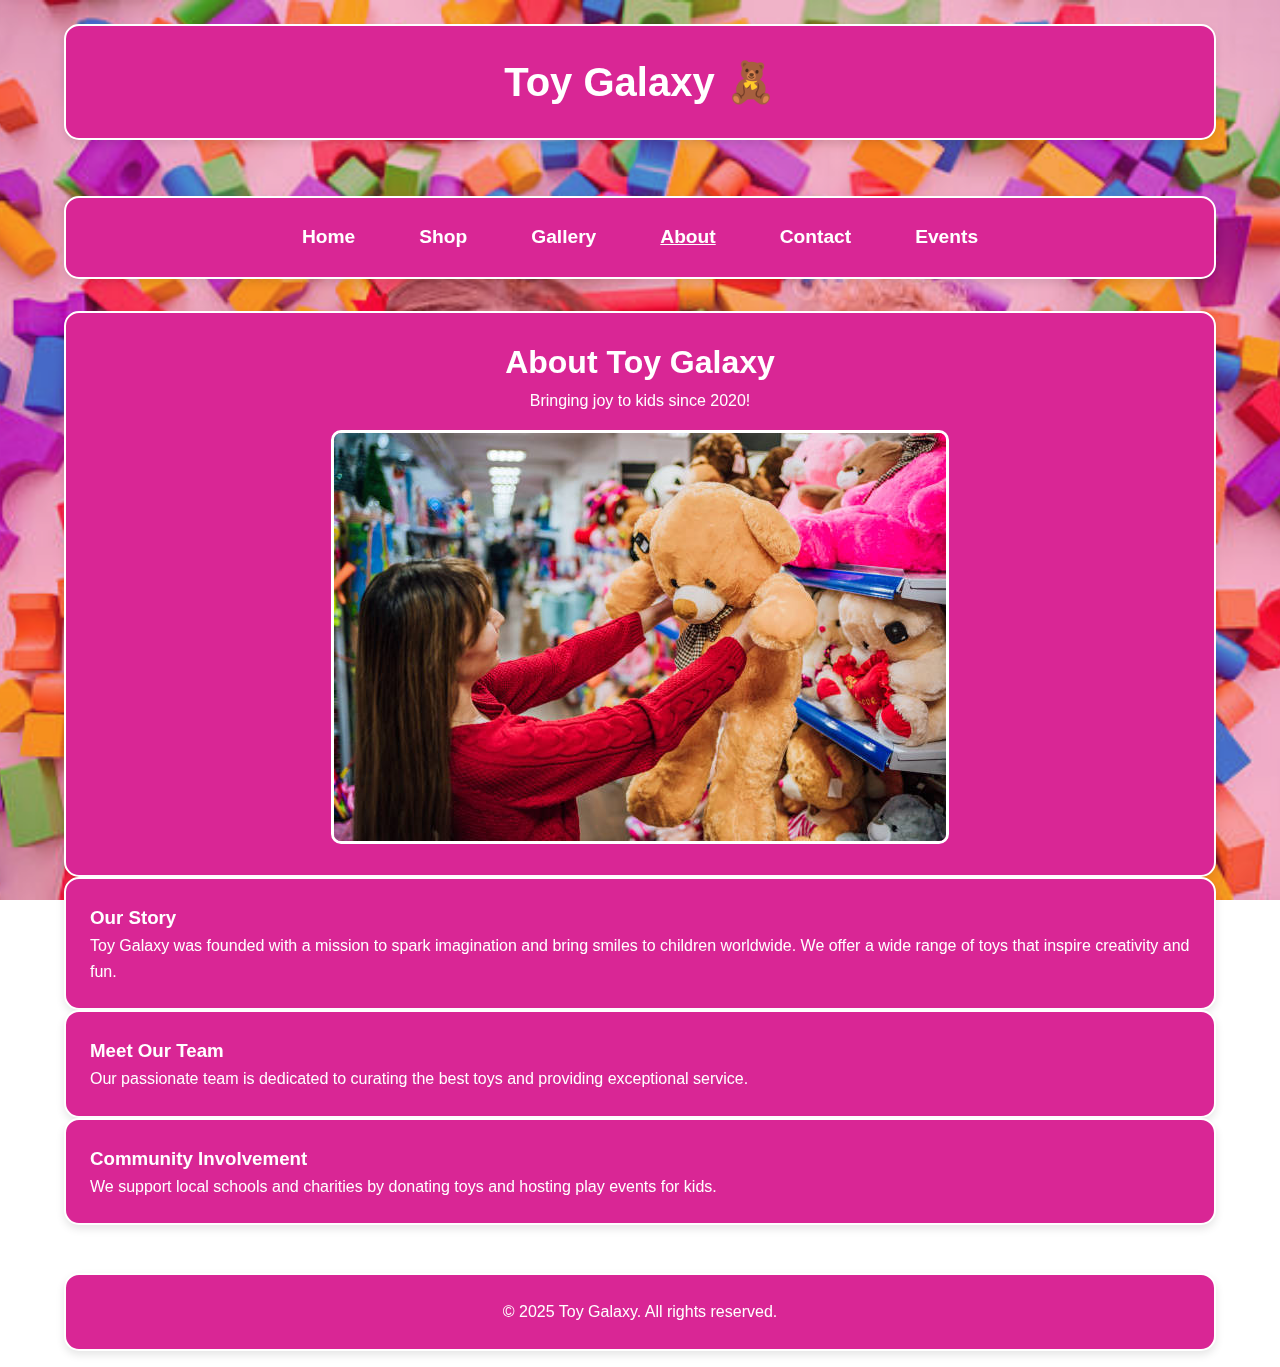
<file: about.html>
<!DOCTYPE html>
<html lang="en">
<head>
  <meta charset="UTF-8">
  <meta name="viewport" content="width=device-width, initial-scale=1.0">
  <title>Toy Galaxy 🧸 - About</title>
  <link rel="stylesheet" href="style.css">
</head>
<body>
  <header class="header">
    <div class="container">
      <h1>Toy Galaxy 🧸</h1>
    </div>
  </header>

  <nav class="nav">
    <div class="container">
      <ul>
        <li><a href="index.html">Home</a></li>
        <li><a href="shop.html">Shop</a></li>
        <li><a href="gallery.html">Gallery</a></li>
        <li><a href="about.html" class="active">About</a></li>
        <li><a href="contact.html">Contact</a></li>
        <li><a href="events.html">Events</a></li>
      </ul>
    </div>
  </nav>

  <main>
    <section class="hero">
      <div class="container">
        <h2>About Toy Galaxy</h2>
        <p>Bringing joy to kids since 2020!</p>
        <img src="images/about-hero.jpg" alt="Toy store interior" class="about-image">
      </div>
    </section>

    <section class="our-story">
      <div class="container">
        <h3>Our Story</h3>
        <p>Toy Galaxy was founded with a mission to spark imagination and bring smiles to children worldwide. We offer a wide range of toys that inspire creativity and fun.</p>
      </div>
    </section>

    <section class="our-team">
      <div class="container">
        <h3>Meet Our Team</h3>
        <p>Our passionate team is dedicated to curating the best toys and providing exceptional service.</p>
      </div>
    </section>

    <section class="community">
      <div class="container">
        <h3>Community Involvement</h3>
        <p>We support local schools and charities by donating toys and hosting play events for kids.</p>
      </div>
    </section>
  </main>

  <footer class="footer">
    <div class="container">
      <p>© 2025 Toy Galaxy. All rights reserved.</p>
    </div>
  </footer>
</body>
</html>
</file>
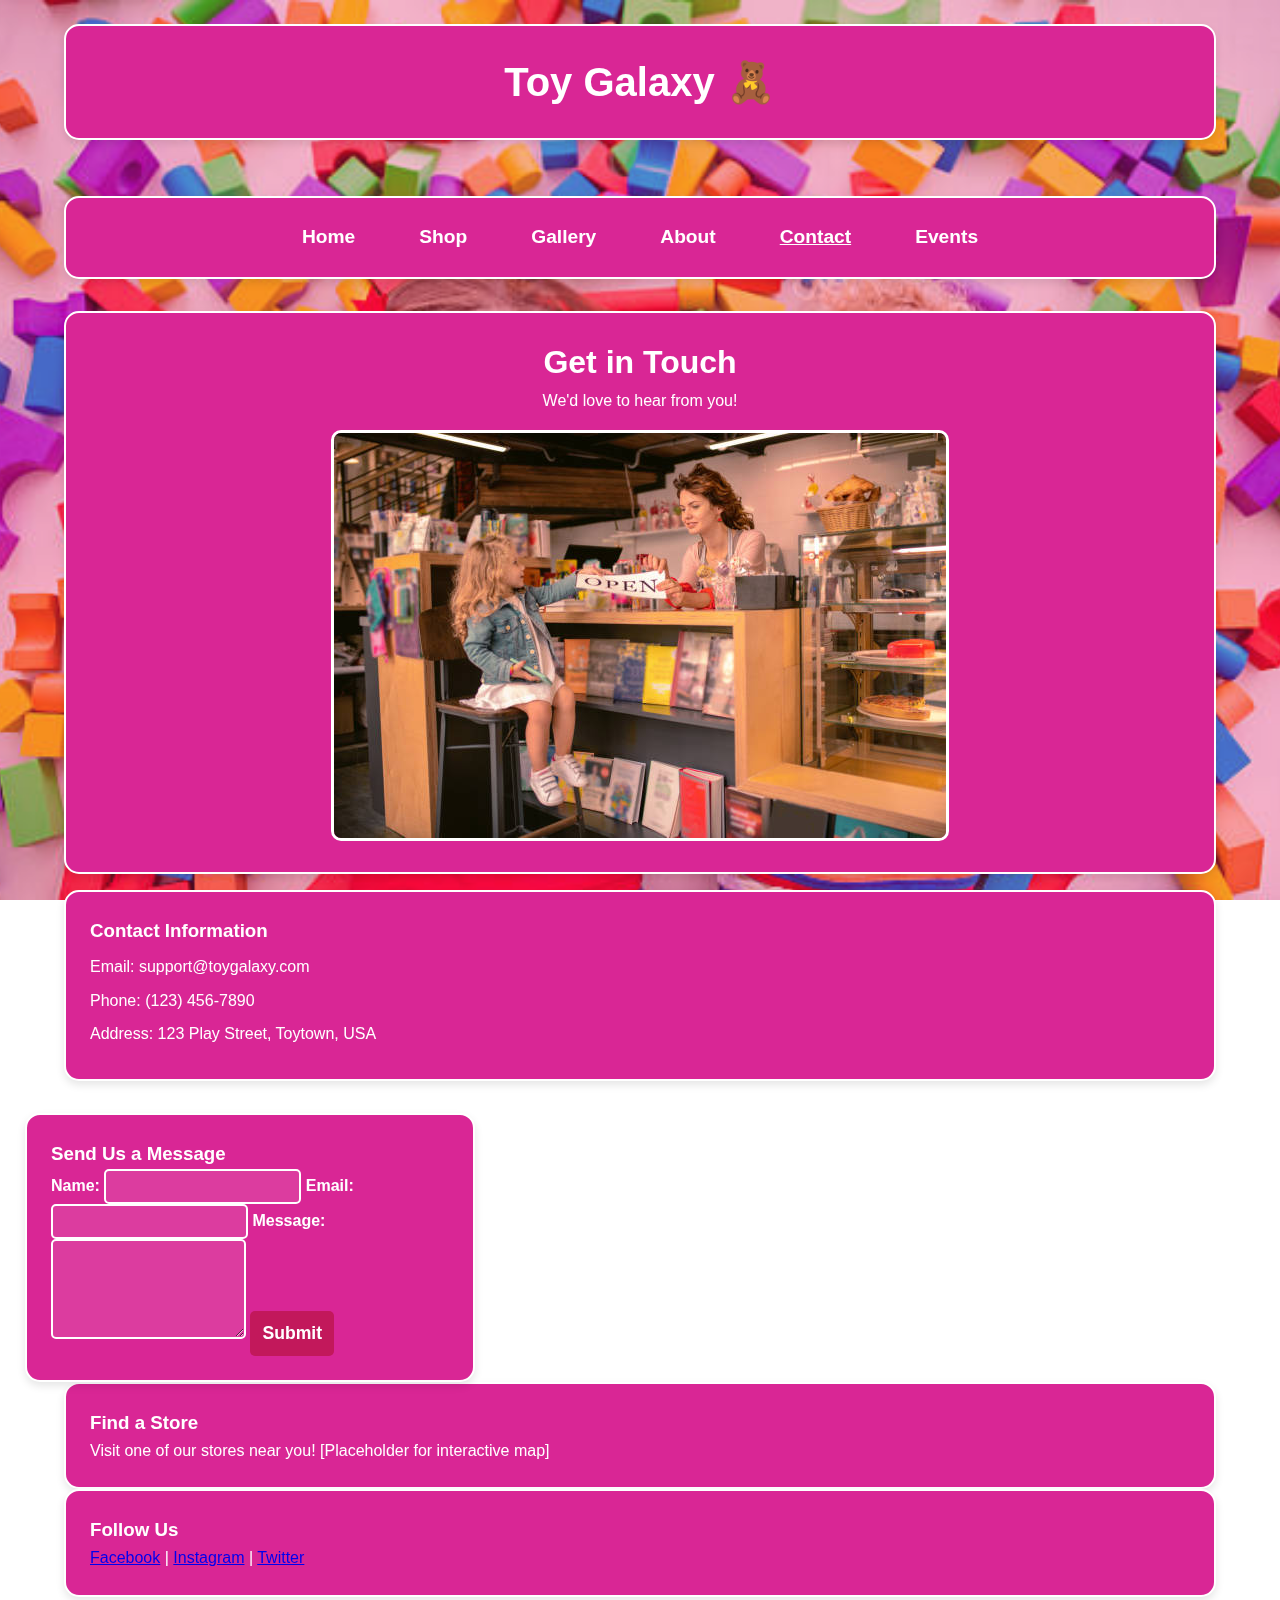
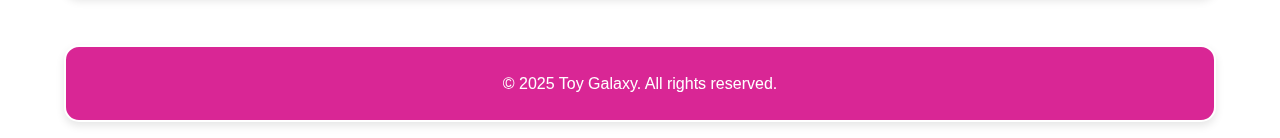
<file: contact.html>
<!DOCTYPE html>
<html lang="en">
<head>
  <meta charset="UTF-8">
  <meta name="viewport" content="width=device-width, initial-scale=1.0">
  <title>Toy Galaxy 🧸 - Contact</title>
  <link rel="stylesheet" href="style.css">
</head>
<body>
  <header class="header">
    <div class="container">
      <h1>Toy Galaxy 🧸</h1>
    </div>
  </header>

  <nav class="nav">
    <div class="container">
      <ul>
        <li><a href="index.html">Home</a></li>
        <li><a href="shop.html">Shop</a></li>
        <li><a href="gallery.html">Gallery</a></li>
        <li><a href="about.html">About</a></li>
        <li><a href="contact.html" class="active">Contact</a></li>
        <li><a href="events.html">Events</a></li>
      </ul>
    </div>
  </nav>

  <main>
    <section class="hero">
      <div class="container">
        <h2>Get in Touch</h2>
        <p>We'd love to hear from you!</p>
        <img src="images/contact-hero.jpg" alt="Customer service desk" class="hero-image">
      </div>
    </section>

    <section class="contact-info">
      <div class="container">
        <h3>Contact Information</h3>
        <p>Email: support@toygalaxy.com</p>
        <p>Phone: (123) 456-7890</p>
        <p>Address: 123 Play Street, Toytown, USA</p>
      </div>
    </section>

    <section class="feedback-form">
      <div class="container">
        <h3>Send Us a Message</h3>
        <form>
          <label for="name">Name:</label>
          <input type="text" id="name" name="name" required>
          <label for="email">Email:</label>
          <input type="email" id="email" name="email" required>
          <label for="message">Message:</label>
          <textarea id="message" name="message" required></textarea>
          <button type="submit">Submit</button>
        </form>
      </div>
    </section>

    <section class="store-locator">
      <div class="container">
        <h3>Find a Store</h3>
        <p>Visit one of our stores near you! [Placeholder for interactive map]</p>
      </div>
    </section>

    <section class="social-media">
      <div class="container">
        <h3>Follow Us</h3>
        <p><a href="#">Facebook</a> | <a href="#">Instagram</a> | <a href="#">Twitter</a></p>
      </div>
    </section>
  </main>

  <footer class="footer">
    <div class="container">
      <p>© 2025 Toy Galaxy. All rights reserved.</p>
    </div>
  </footer>
</body>
</html>
</file>
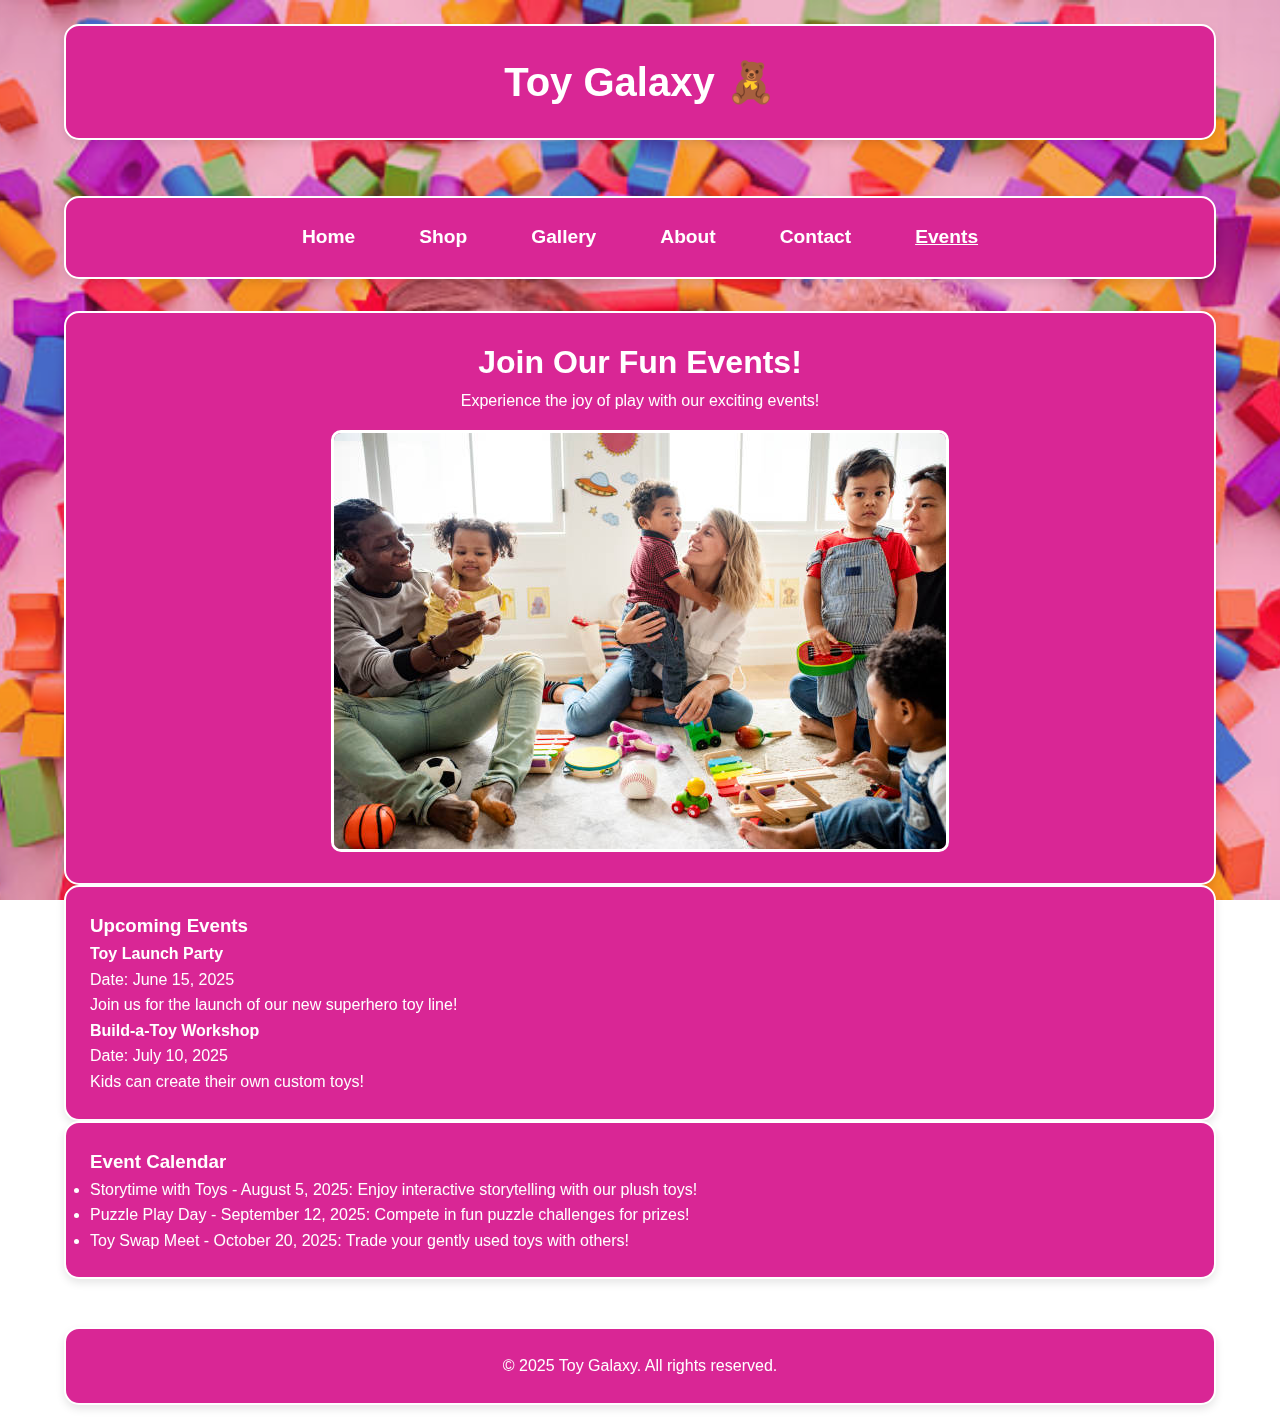
<file: events.html>
<!DOCTYPE html>
<html lang="en">
<head>
  <meta charset="UTF-8">
  <meta name="viewport" content="width=device-width, initial-scale=1.0">
  <title>Toy Galaxy 🧸 - Events</title>
  <link rel="stylesheet" href="style.css">
</head>
<body>
  <header class="header">
    <div class="container">
      <h1>Toy Galaxy 🧸</h1>
    </div>
  </header>

  <nav class="nav">
    <div class="container">
      <ul>
        <li><a href="index.html">Home</a></li>
        <li><a href="shop.html">Shop</a></li>
        <li><a href="gallery.html">Gallery</a></li>
        <li><a href="about.html">About</a></li>
        <li><a href="contact.html">Contact</a></li>
        <li><a href="events.html" class="active">Events</a></li>
      </ul>
    </div>
  </nav>

  <main>
    <section class="hero">
      <div class="container">
        <h2>Join Our Fun Events!</h2>
        <p>Experience the joy of play with our exciting events!</p>
        <img src="images/events-hero.jpg" alt="Kids at a toy event" class="hero-image">
      </div>
    </section>

    <section class="upcoming-events">
      <div class="container">
        <h3>Upcoming Events</h3>
        <article>
          <h4>Toy Launch Party</h4>
          <p>Date: June 15, 2025</p>
          <p>Join us for the launch of our new superhero toy line!</p>
        </article>
        <article>
          <h4>Build-a-Toy Workshop</h4>
          <p>Date: July 10, 2025</p>
          <p>Kids can create their own custom toys!</p>
        </article>
      </div>
    </section>

    <section class="event-calendar">
      <div class="container">
        <h3>Event Calendar</h3>
        <ul>
          <li>Storytime with Toys - August 5, 2025: Enjoy interactive storytelling with our plush toys!</li>
          <li>Puzzle Play Day - September 12, 2025: Compete in fun puzzle challenges for prizes!</li>
          <li>Toy Swap Meet - October 20, 2025: Trade your gently used toys with others!</li>
        </ul>
      </div>
    </section>
  </main>

  <footer class="footer">
    <div class="container">
      <p>© 2025 Toy Galaxy. All rights reserved.</p>
    </div>
  </footer>
</body>
</html>
</file>
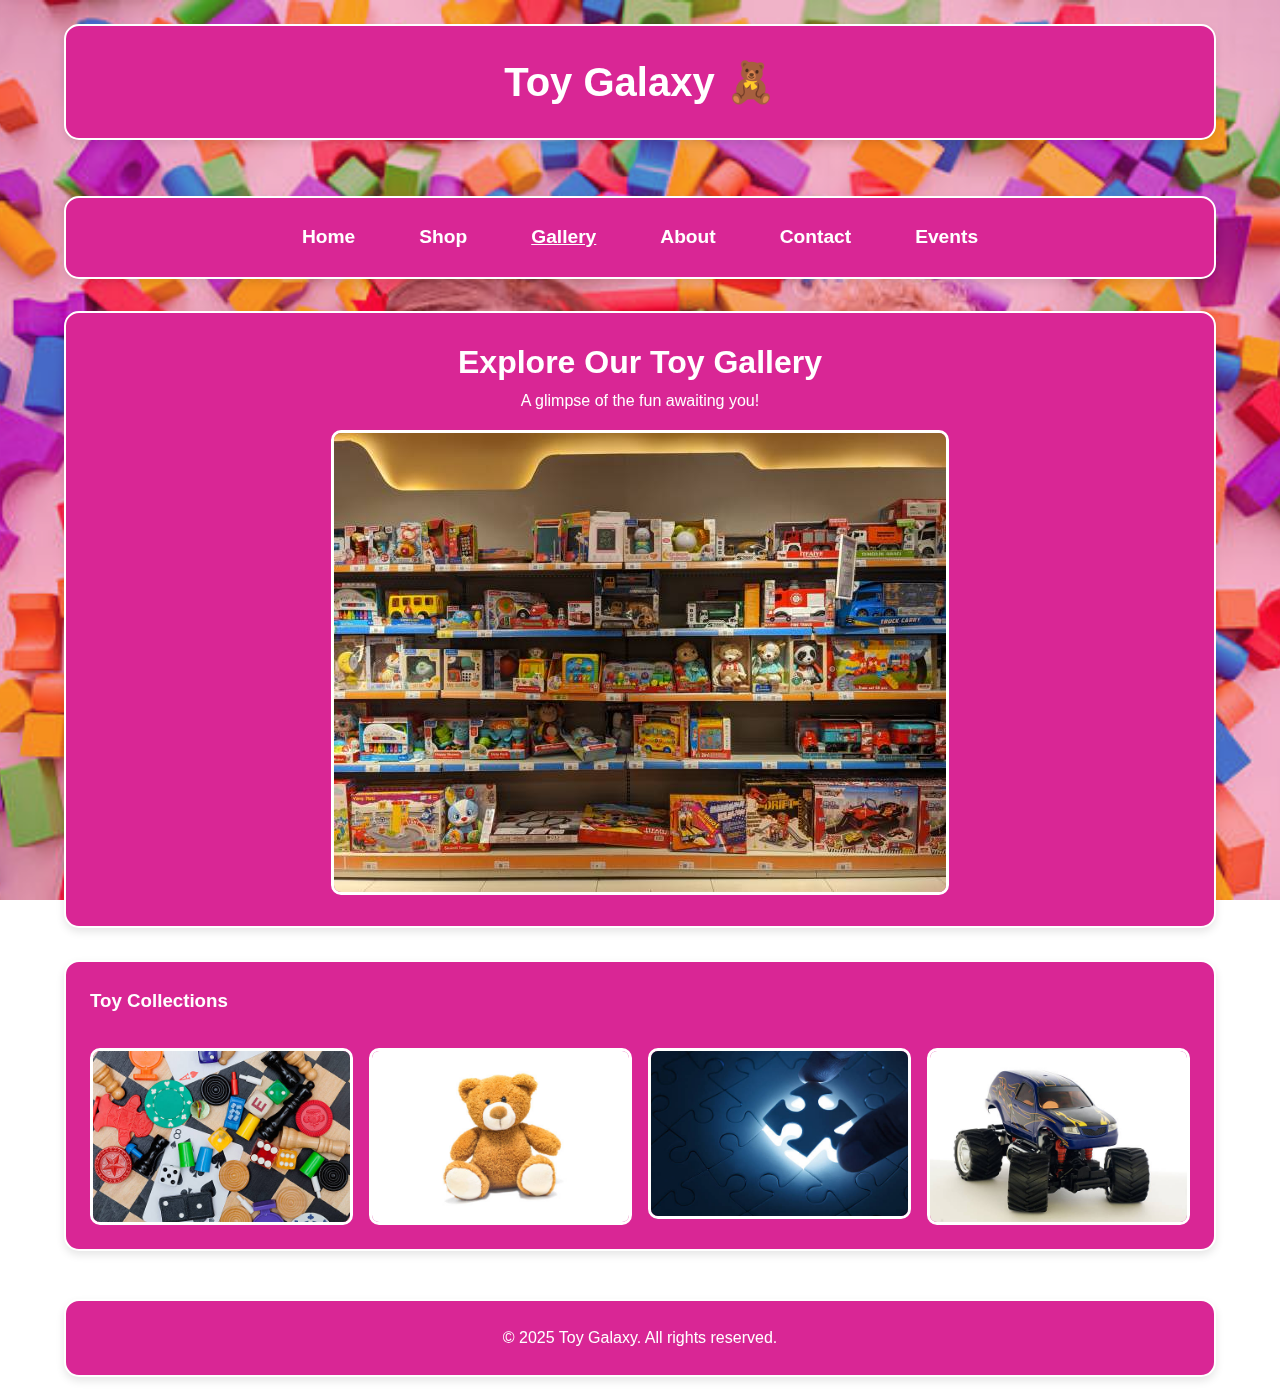
<file: gallery.html>
<!DOCTYPE html>
<html lang="en">
<head>
  <meta charset="UTF-8">
  <meta name="viewport" content="width=device-width, initial-scale=1.0">
  <title>Toy Galaxy 🧸 - Gallery</title>
  <link rel="stylesheet" href="style.css">
</head>
<body>
  <header class="header">
    <div class="container">
      <h1>Toy Galaxy 🧸</h1>
    </div>
  </header>

  <nav class="nav">
    <div class="container">
      <ul>
        <li><a href="index.html">Home</a></li>
        <li><a href="shop.html">Shop</a></li>
        <li><a href="gallery.html" class="active">Gallery</a></li>
        <li><a href="about.html">About</a></li>
        <li><a href="contact.html">Contact</a></li>
        <li><a href="events.html">Events</a></li>
      </ul>
    </div>
  </nav>

  <main>
    <section class="hero">
      <div class="container">
        <h2>Explore Our Toy Gallery</h2>
        <p>A glimpse of the fun awaiting you!</p>
        <img src="images/gallery-hero.jpg" alt="Toy display" class="hero-image">
      </div>
    </section>

    <section class="gallery">
      <div class="container">
        <h3>Toy Collections</h3>
        <div class="gallery">
          <img src="images/board-game.jpg" alt="Board game" class="gallery-image">
          <img src="images/plush-toy.jpg" alt="Plush toy" class="gallery-image">
          <img src="images/puzzle.jpg" alt="Puzzle" class="gallery-image">
          <img src="images/toy-car.jpg" alt="Toy car" class="gallery-image">
        </div>
      </div>
    </section>
  </main>

  <footer class="footer">
    <div class="container">
      <p>© 2025 Toy Galaxy. All rights reserved.</p>
    </div>
  </footer>
</body>
</html>
</file>
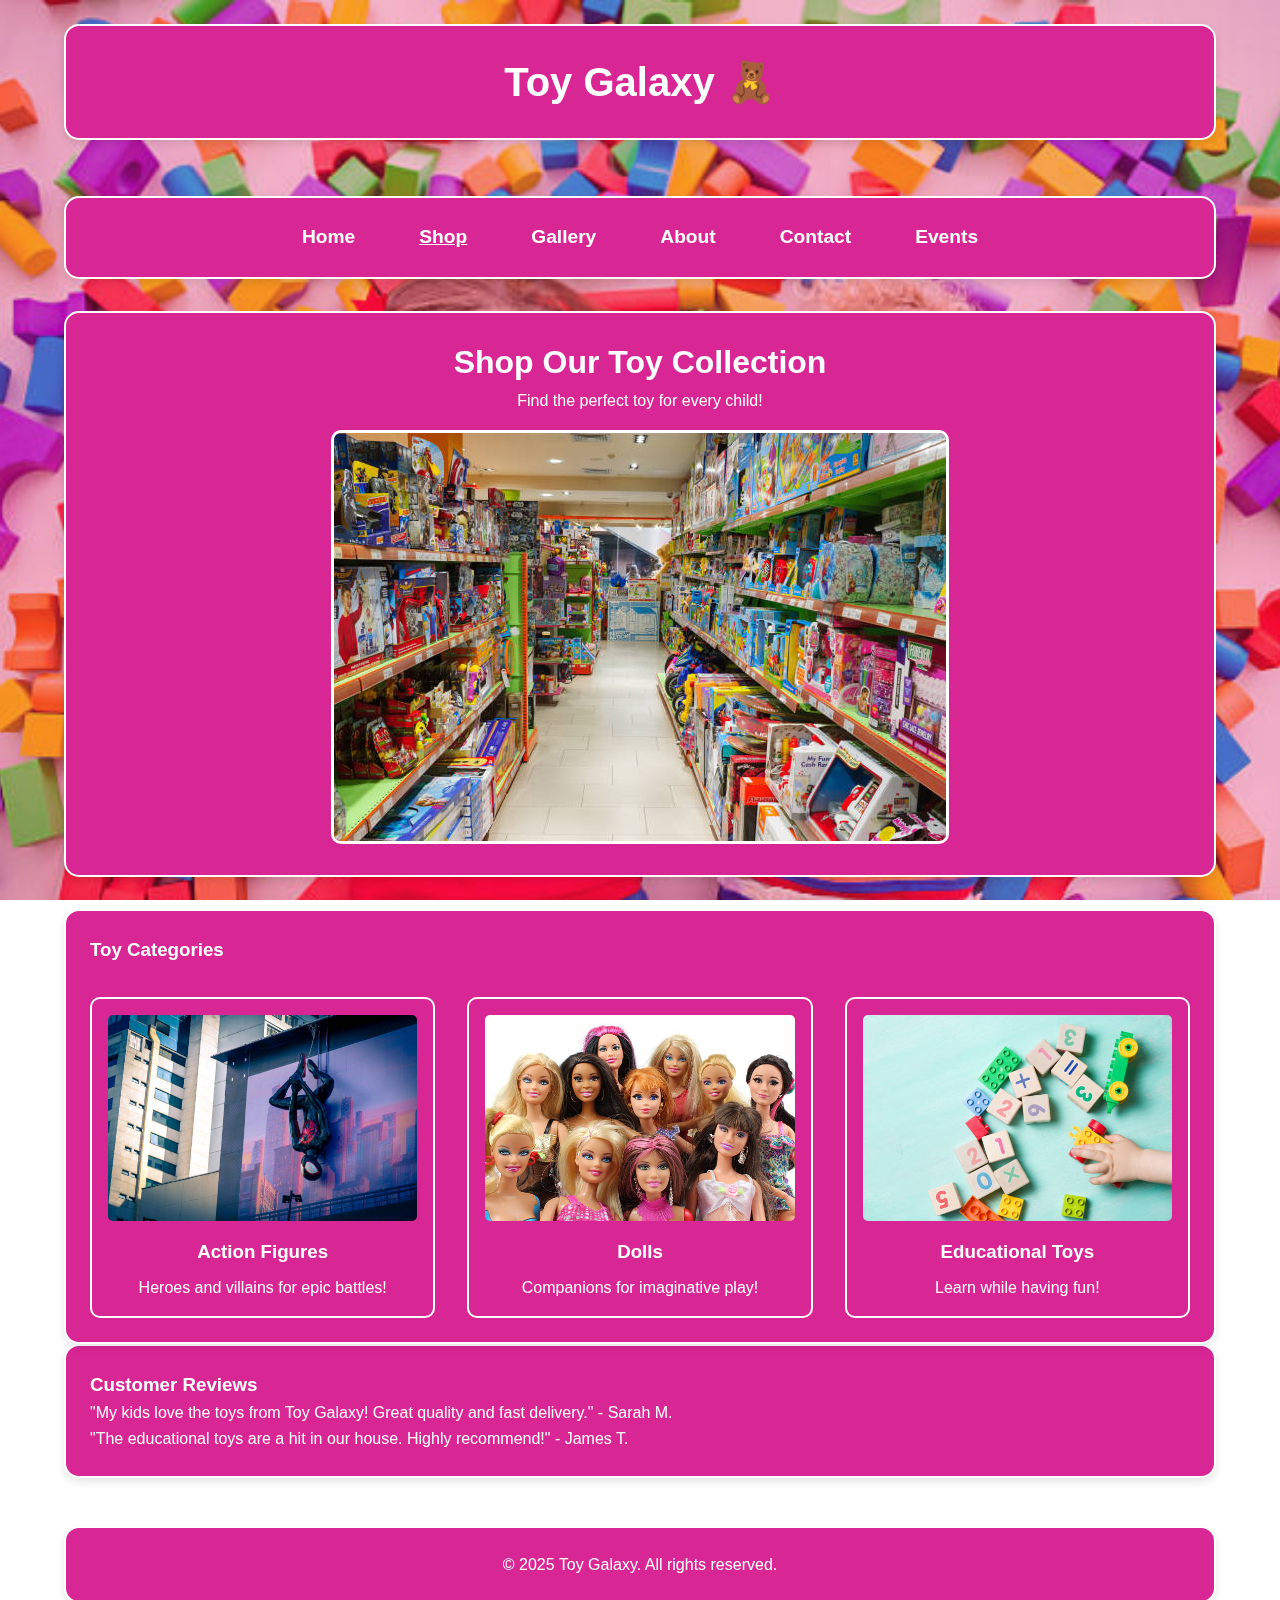
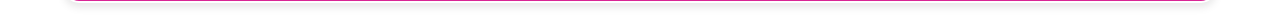
<file: shop.html>
<!DOCTYPE html>
<html lang="en">
<head>
  <meta charset="UTF-8">
  <meta name="viewport" content="width=device-width, initial-scale=1.0">
  <title>Toy Galaxy 🧸 - Shop</title>
  <link rel="stylesheet" href="style.css">
</head>
<body>
  <header class="header">
    <div class="container">
      <h1>Toy Galaxy 🧸</h1>
    </div>
  </header>

  <nav class="nav">
    <div class="container">
      <ul>
        <li><a href="index.html">Home</a></li>
        <li><a href="shop.html" class="active">Shop</a></li>
        <li><a href="gallery.html">Gallery</a></li>
        <li><a href="about.html">About</a></li>
        <li><a href="contact.html">Contact</a></li>
        <li><a href="events.html">Events</a></li>
      </ul>
    </div>
  </nav>

  <main>
    <section class="hero">
      <div class="container">
        <h2>Shop Our Toy Collection</h2>
        <p>Find the perfect toy for every child!</p>
        <img src="images/shop-hero.jpg" alt="Toy store aisle" class="hero-image">
      </div>
    </section>

    <section class="shop">
      <div class="container">
        <h3>Toy Categories</h3>
        <div class="shop">
          <article class="product">
            <img src="images/action-figure.jpg" alt="Action figure">
            <h3>Action Figures</h3>
            <p>Heroes and villains for epic battles!</p>
          </article>
          <article class="product">
            <img src="images/doll.jpg" alt="Doll">
            <h3>Dolls</h3>
            <p>Companions for imaginative play!</p>
          </article>
          <article class="product">
            <img src="images/educational-toy.jpg" alt="Educational toy">
            <h3>Educational Toys</h3>
            <p>Learn while having fun!</p>
          </article>
        </div>
      </div>
    </section>

    <section class="reviews">
      <div class="container">
        <h3>Customer Reviews</h3>
        <article>
          <p>"My kids love the toys from Toy Galaxy! Great quality and fast delivery." - Sarah M.</p>
        </article>
        <article>
          <p>"The educational toys are a hit in our house. Highly recommend!" - James T.</p>
        </article>
      </div>
    </section>
  </main>

  <footer class="footer">
    <div class="container">
      <p>© 2025 Toy Galaxy. All rights reserved.</p>
    </div>
  </footer>
</body>
</html>
</file>
<file: style.css>
/* Reset default margins and paddings, use border-box for consistent sizing */
* {
  margin: 0;
  padding: 0;
  box-sizing: border-box;
}

/* Set base styles for the body with toy-themed background image and white text */
/* Note: Ensure 'images/toy-background.jpg' exists in the 'images' folder relative to this CSS file. Check browser developer tools (F12, Network tab) for loading errors if the image is not visible. */
body {
  font-family: 'Poppins', Arial, sans-serif;
  line-height: 1.6;
  color: #FFFFFF;
  background-image: url('images/toy-background.jpg');
  background-size: cover;
  background-position: center;
  background-repeat: no-repeat;
  background-attachment: fixed;
  position: relative;
}

/* Add a semi-transparent dark pink overlay over the background image */
body::before {
  content: '';
  position: fixed;
  top: 0;
  left: 0;
  width: 100%;
  height: 100%;
  background-color: rgba(233, 30, 99, 0.3);
  z-index: -1;
  pointer-events: none;
}

/* Style the main container for content with vibrant magenta-pink background and white border */
.container {
  max-width: 1200px;
  width: 90%;
  margin: 0 auto;
  padding: 1.5rem;
  border: 2px solid #FFFFFF;
  border-radius: 15px;
  background-color: #d92695;
  box-shadow: 0 4px 8px rgba(0, 0, 0, 0.1);
}

/* Style the header section with transparent background */
.header {
  padding: 1.5rem 0;
  text-align: center;
  border-radius: 10px;
}

/* Style the header title with white text */
.header h1 {
  font-size: 2.5rem;
  color: #FFFFFF;
}

/* Style the navigation bar with transparent background */
.nav {
  padding: 1rem 0;
  margin: 1rem 0;
  border-radius: 10px;
}

/* Style the navigation list */
.nav ul {
  list-style: none;
  display: flex;
  justify-content: center;
  gap: 2rem;
  flex-wrap: wrap;
}

/* Style navigation links with white text */
.nav a {
  color: #FFFFFF;
  text-decoration: none;
  font-weight: 600;
  font-size: 1.2rem;
  padding: 0.5rem 1rem;
  transition: background-color 0.2s, box-shadow 0.2s;
}

/* Style navigation link hover state with breadcrumb-like effect using white background */
.nav a:hover {
  color: #FFFFFF;
  background-color: #FFFFFF;
  box-shadow: 0 2px 4px rgba(0, 0, 0, 0.2);
  border-radius: 5px;
}

/* Style active navigation link to indicate current page with white text */
.nav a.active {
  color: #FFFFFF;
  text-decoration: underline;
}

/* Style the main content area */
.main {
  padding: 2rem 0;
}

/* Style the hero section */
.hero {
  text-align: center;
}

/* Style the hero section heading with white text */
.hero h2 {
  font-size: 2rem;
  color: #FFFFFF;
}

/* Style the hero image with white border */
.hero-image {
  max-width: 100%;
  height: auto;
  margin-top: 1rem;
  border-radius: 10px;
  border: 3px solid #FFFFFF;
  object-fit: cover;
}

/* Style the features section */
.features {
  margin-top: 2rem;
}

/* Style the features section heading with white text */
.features h3 {
  color: #FFFFFF;
}

/* Style the features list */
.features ul {
  list-style: none;
  margin-top: 1rem;
}

/* Style individual feature items with star icon */
.features li {
  background: url('images/star.png') no-repeat left center;
  background-size: 20px;
  padding-left: 30px;
  margin: 0.5rem 0;
}

/* Style the shop grid */
.shop {
  display: grid;
  grid-template-columns: repeat(auto-fit, minmax(250px, 1fr));
  gap: 2rem;
  margin-top: 2rem;
}

/* Style individual shop items with white border */
.product {
  text-align: center;
  padding: 1rem;
  border: 2px solid #FFFFFF;
  border-radius: 10px;
}

/* Style product images */
.product img {
  max-width: 100%;
  height: auto;
  border-radius: 5px;
  object-fit: cover;
}

/* Style product titles with white text */
.product h3 {
  color: #FFFFFF;
  margin: 0.5rem 0;
}

/* Style the gallery grid */
.gallery {
  display: grid;
  grid-template-columns: repeat(auto-fit, minmax(200px, 1fr));
  gap: 1rem;
  margin-top: 2rem;
}

/* Style gallery images with white border */
.gallery-image {
  max-width: 100%;
  height: auto;
  border: 3px solid #FFFFFF;
  border-radius: 10px;
  object-fit: cover;
}

/* Style the about section image with white border */
.about-image {
  max-width: 100%;
  height: auto;
  margin-top: 1rem;
  border-radius: 10px;
  border: 3px solid #FFFFFF;
  object-fit: cover;
}

/* Style the contact information section */
.contact-info {
  margin-top: 1rem;
}

/* Style contact information paragraphs with white text */
.contact-info p {
  margin: 0.5rem 0;
}

/* Style the feedback form */
.feedback-form {
  margin-top: 2rem;
  display: flex;
  flex-direction: column;
  gap: 1rem;
  max-width: 500px;
}

/* Style feedback form labels with white text */
.feedback-form label {
  font-weight: 600;
  color: #FFFFFF;
}

/* Style feedback form inputs and textarea with white border */
.feedback-form input,
.feedback-form textarea {
  padding: 0.5rem;
  border: 2px solid #FFFFFF;
  border-radius: 5px;
  font-family: 'Poppins', Arial, sans-serif;
  color: #333333;
  background-color: rgba(255, 255, 255, 0.1);
}

/* Style feedback form textarea */
.feedback-form textarea {
  resize: vertical;
  min-height: 100px;
}

/* Style feedback form submit button with white text */
.feedback-form button {
  background-color: #c2185b;
  color: #FFFFFF;
  border: none;
  padding: 0.75rem;
  border-radius: 5px;
  cursor: pointer;
  font-size: 1.1rem;
  font-weight: 600;
  transition: background-color 0.2s;
}

/* Style feedback form button hover state */
.feedback-form button:hover {
  background-color: #a31545;
}

/* Style the footer with transparent background */
.footer {
  text-align: center;
  padding: 1rem 0;
  margin-top: 2rem;
  border-radius: 10px;
}

/* Media query for tablets and smaller screens */
@media (max-width: 768px) {
  .container {
      padding: 1rem;
  }

  .header h1 {
      font-size: 2rem;
  }

  .nav ul {
      flex-direction: column;
      align-items: center;
  }

  .nav a {
      font-size: 1rem;
  }

  .hero h2 {
      font-size: 1.5rem;
  }

  .shop {
      grid-template-columns: 1fr;
  }

  .gallery {
      grid-template-columns: 1fr;
  }
}

/* Media query for mobile devices */
@media (max-width: 480px) {
  .container {
      width: 95%;
  }

  .header h1 {
      font-size: 1.5rem;
  }

  .nav a {
      padding: 0.3rem 0.5rem;
  }

  .feedback-form {
      max-width: 100%;
  }
}
</file>
